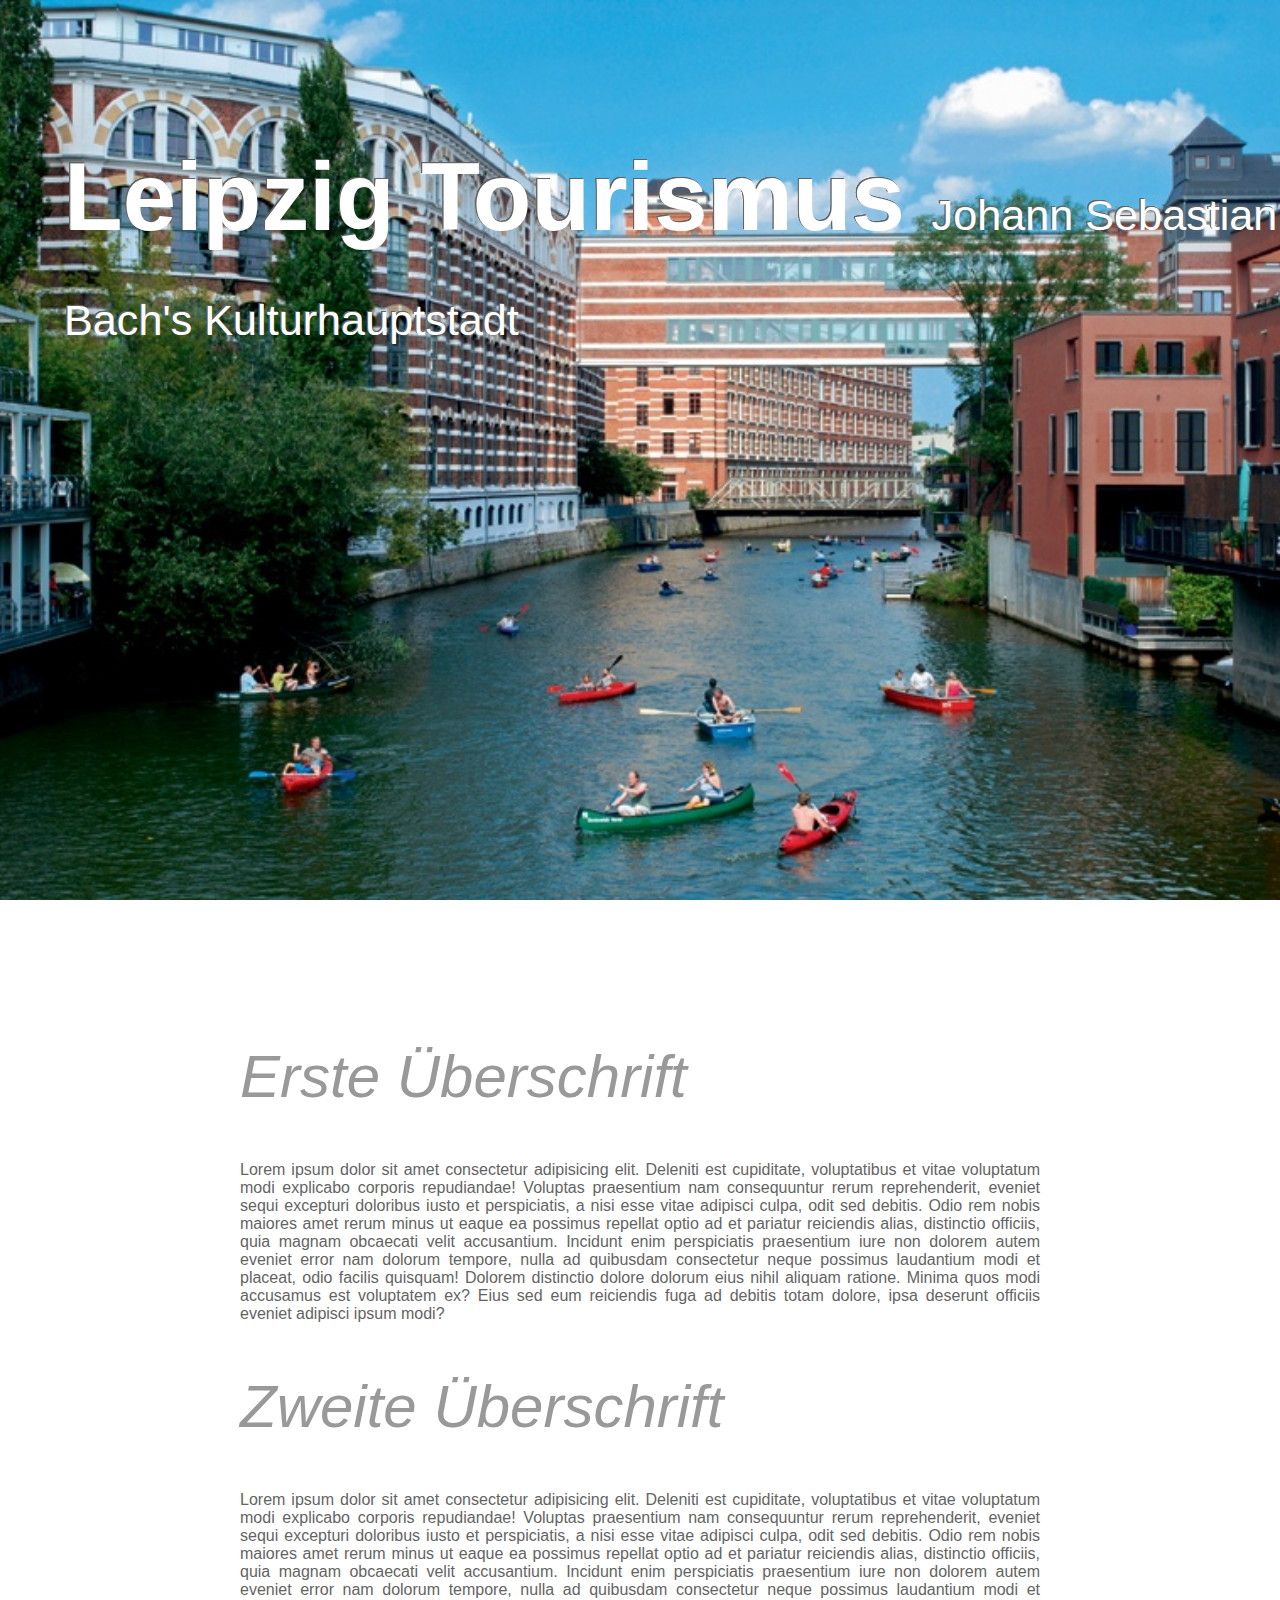
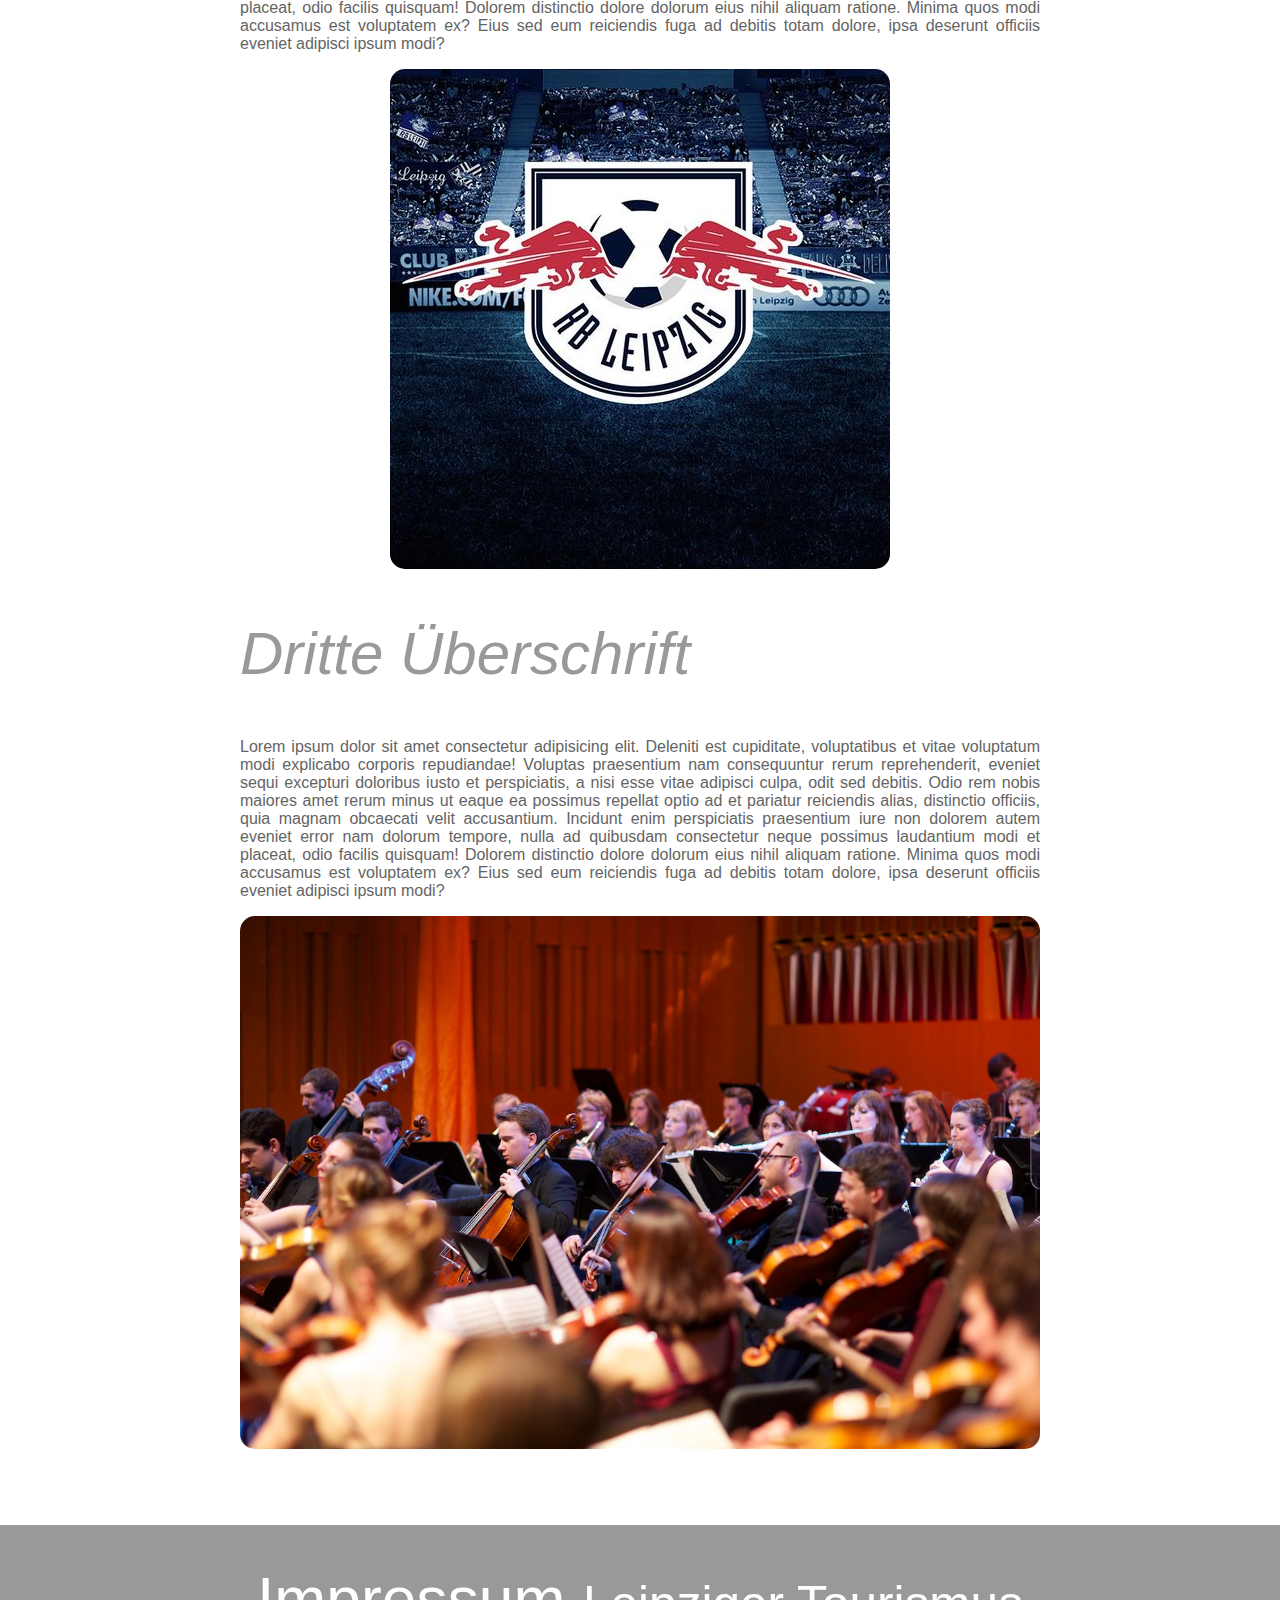
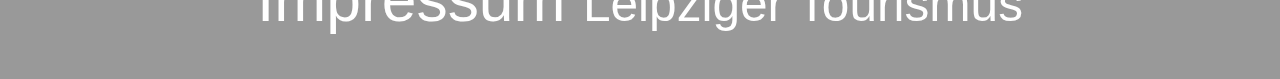
<file: HTMLDemo/index.html>
<!DOCTYPE html>
<html>

<head>
    <meta charset="utf-8" />
    <meta http-equiv="X-UA-Compatible" content="IE=edge">
    <title>Leipzig Tourismus</title>
    <meta name="viewport" content="width=device-width, initial-scale=1">
    <!--[if lt IE 9]>
            <link rel="stylesheet" type="text/css" media="screen" href="styles/iestyles.css" />        
        <![endif]-->

    <link rel="stylesheet" type="text/css" media="screen" href="styles/main.css" />
</head>

<body>
    <header>
        <h1>Leipzig Tourismus
            <span>Johann Sebastian Bach's Kulturhauptstadt</span>
        </h1>
    </header>
    <section>
        <article>
            <h2>Erste Überschrift</h2>
            <p>
                Lorem ipsum dolor sit amet consectetur adipisicing elit. Deleniti est cupiditate, voluptatibus et vitae voluptatum modi explicabo
                corporis repudiandae! Voluptas praesentium nam consequuntur rerum reprehenderit, eveniet sequi excepturi
                doloribus iusto et perspiciatis, a nisi esse vitae adipisci culpa, odit sed debitis. Odio rem nobis maiores
                amet rerum minus ut eaque ea possimus repellat optio ad et pariatur reiciendis alias, distinctio officiis,
                quia magnam obcaecati velit accusantium. Incidunt enim perspiciatis praesentium iure non dolorem autem eveniet
                error nam dolorum tempore, nulla ad quibusdam consectetur neque possimus laudantium modi et placeat, odio
                facilis quisquam! Dolorem distinctio dolore dolorum eius nihil aliquam ratione. Minima quos modi accusamus
                est voluptatem ex? Eius sed eum reiciendis fuga ad debitis totam dolore, ipsa deserunt officiis eveniet adipisci
                ipsum modi?
            </p>
        </article>
        <article>
            <h2>Zweite Überschrift</h2>
            <p>
                Lorem ipsum dolor sit amet consectetur adipisicing elit. Deleniti est cupiditate, voluptatibus et vitae voluptatum modi explicabo
                corporis repudiandae! Voluptas praesentium nam consequuntur rerum reprehenderit, eveniet sequi excepturi
                doloribus iusto et perspiciatis, a nisi esse vitae adipisci culpa, odit sed debitis. Odio rem nobis maiores
                amet rerum minus ut eaque ea possimus repellat optio ad et pariatur reiciendis alias, distinctio officiis,
                quia magnam obcaecati velit accusantium. Incidunt enim perspiciatis praesentium iure non dolorem autem eveniet
                error nam dolorum tempore, nulla ad quibusdam consectetur neque possimus laudantium modi et placeat, odio
                facilis quisquam! Dolorem distinctio dolore dolorum eius nihil aliquam ratione. Minima quos modi accusamus
                est voluptatem ex? Eius sed eum reiciendis fuga ad debitis totam dolore, ipsa deserunt officiis eveniet adipisci
                ipsum modi?
            </p>
            <img src="./images/02.jpg" alt="Lpg">
        </article>
        <article>
            <h2>Dritte Überschrift</h2>
            <p>
                Lorem ipsum dolor sit amet consectetur adipisicing elit. Deleniti est cupiditate, voluptatibus et vitae voluptatum modi explicabo
                corporis repudiandae! Voluptas praesentium nam consequuntur rerum reprehenderit, eveniet sequi excepturi
                doloribus iusto et perspiciatis, a nisi esse vitae adipisci culpa, odit sed debitis. Odio rem nobis maiores
                amet rerum minus ut eaque ea possimus repellat optio ad et pariatur reiciendis alias, distinctio officiis,
                quia magnam obcaecati velit accusantium. Incidunt enim perspiciatis praesentium iure non dolorem autem eveniet
                error nam dolorum tempore, nulla ad quibusdam consectetur neque possimus laudantium modi et placeat, odio
                facilis quisquam! Dolorem distinctio dolore dolorum eius nihil aliquam ratione. Minima quos modi accusamus
                est voluptatem ex? Eius sed eum reiciendis fuga ad debitis totam dolore, ipsa deserunt officiis eveniet adipisci
                ipsum modi?
            </p>
            <picture>
                <source srcset="./images/03.jpg" media="(min-width: 481px)">
                <img src="" alt="Lpg">
            </picture>
        </article>
    </section>
    <footer>
        <h3>Impressum
            <span>Leipziger Tourismus</span>
        </h3>
    </footer>
</body>

</html>

<!-- Gute Seite: https://codepen.io -->
</file>
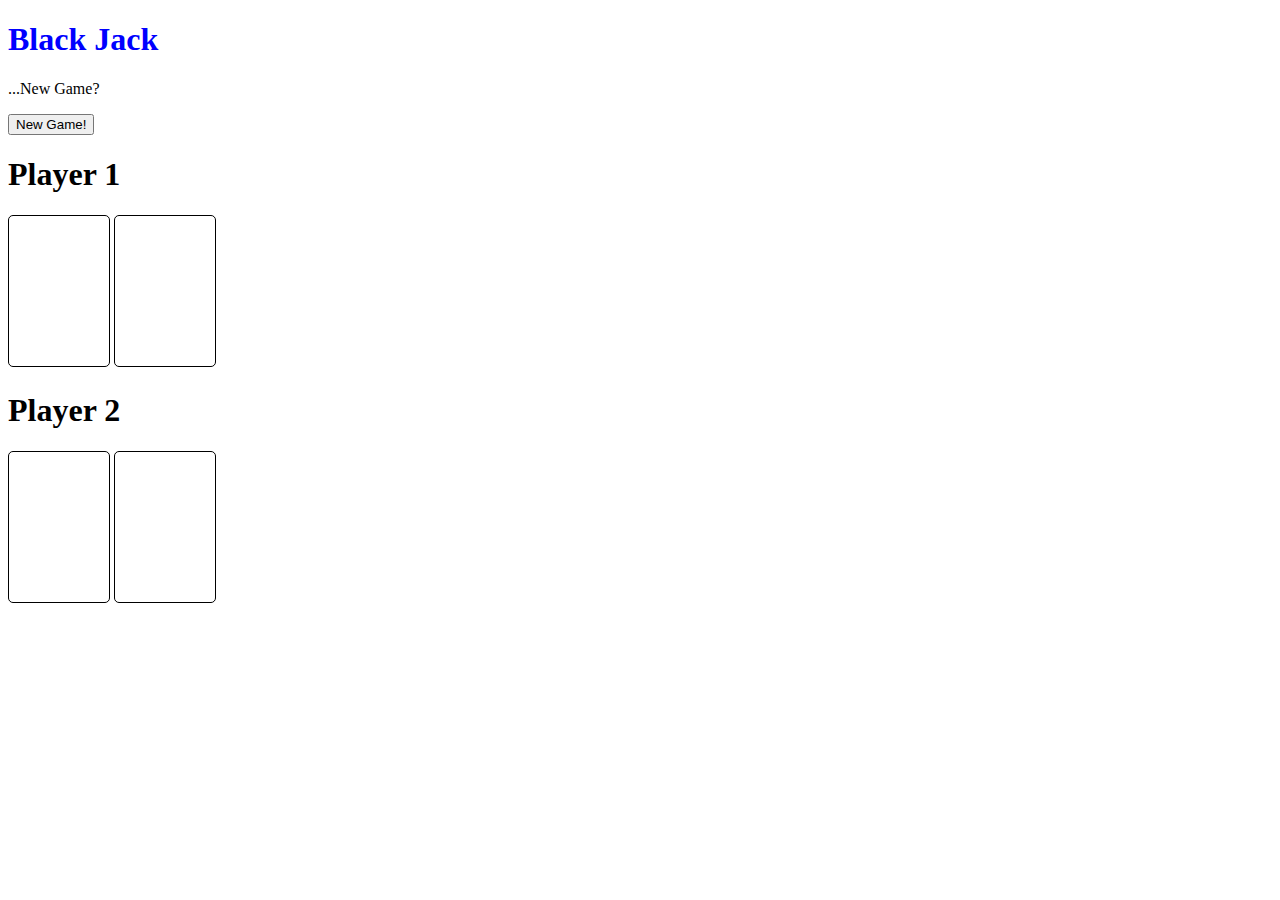
<file: HTMLDemo/jsDemo.html>
<!DOCTYPE html>
<html>

<head>
    <meta charset="utf-8" />
    <meta http-equiv="X-UA-Compatible" content="IE=edge">
    <title>JS Demo</title>
    <link rel="stylesheet" href="./Content/game.css">
</head>

<body>
    <h1 style="color:blue;">Black Jack</h1>
    <p id="text-area">...New Game?</p>
    <div>
        <button id="new-game-button">New Game!</button>
    </div>

    <div class="game-area">
        <section>
            <h1>Player 1</h1>
            <div class="card">
                <div class="upper">
                    <div class="card-value"></div>
                </div>
                <div class="lower">
                    <div class="card-value"></div>
                </div>
            </div>
            <div class="card">
                <div class="upper">
                    <div class="card-value"></div>
                </div>
                <div class="lower">
                    <div class="card-value"></div>
                </div>
            </div>
        </section>
        <section>
            <h1>Player 2</h1>
            <div class="card">
                <div class="upper">
                    <div class="card-value"></div>
                </div>
                <div class="lower">
                    <div class="card-value"></div>
                </div>
            </div>
            <div class="card">
                <div class="upper">
                    <div class="card-value"></div>
                </div>
                <div class="lower">
                    <div class="card-value"></div>
                </div>
            </div>
        </section>
    </div>


    <script src="./game/card.js"></script>
    <script src="./game/game.js"></script>
    <script src="./game/main.js"></script>
</body>

</html>
</file>
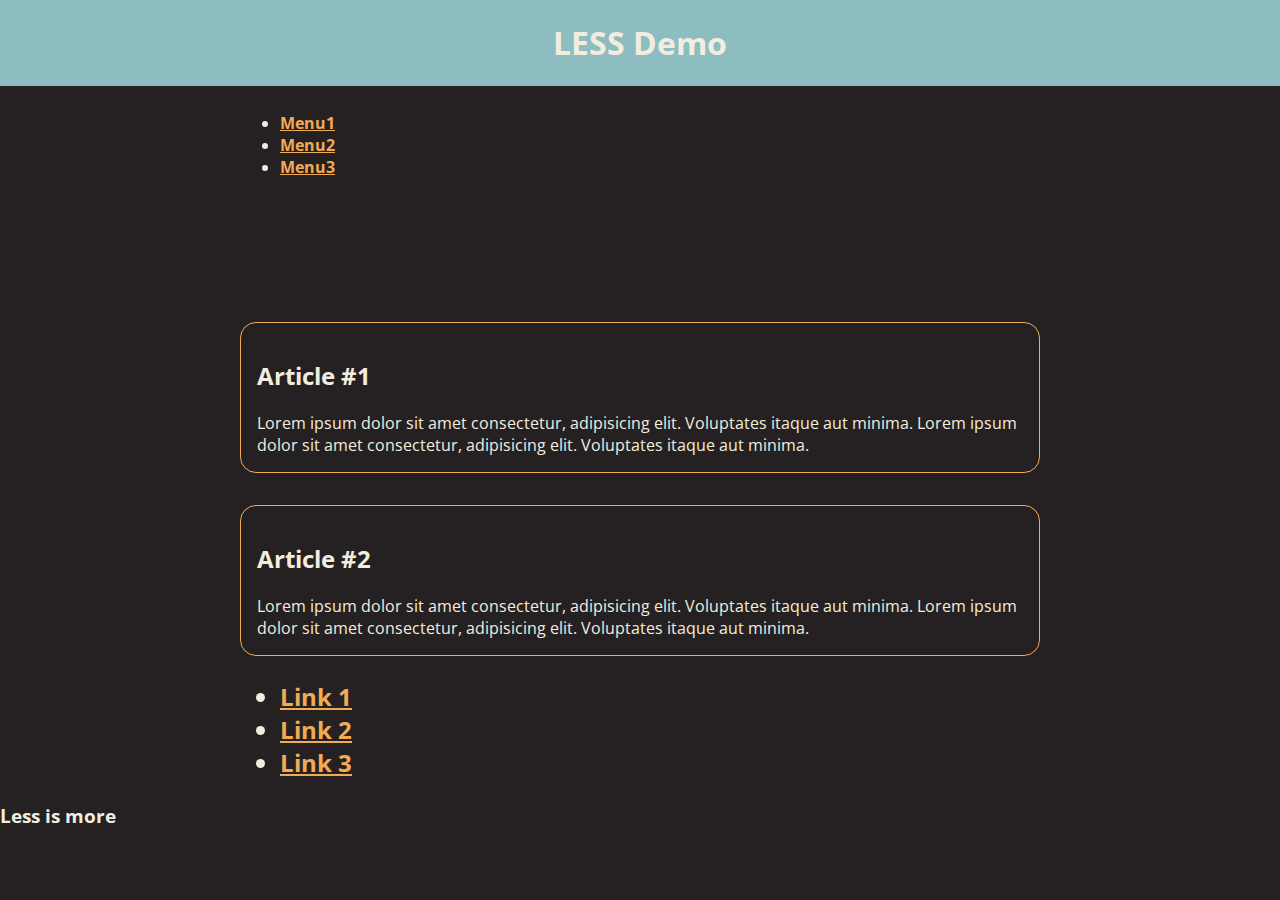
<file: HTMLDemo/lessDemo.html>
<!DOCTYPE html>
<html>
<head>
    <meta charset="utf-8" />
    <meta http-equiv="X-UA-Compatible" content="IE=edge">
    <title>Less Demo</title>
    <meta name="viewport" content="width=device-width, initial-scale=1">
    <link rel="stylesheet" type="text/css" media="screen" href="./Content/myLess.min.css" />
</head>
<body>
    <header>
        <h1>LESS Demo</h1>
    </header>    
    <section>
        <ul>
            <li><a href="">Menu1</a></li>
            <li><a href="">Menu2</a></li>
            <li><a href="">Menu3</a></li>
        </ul>
    </section>
    <section>
        <article>
            <header>
                <h2>Article #1</h2>
            </header>
            <section>
                Lorem ipsum dolor sit amet consectetur, adipisicing elit. Voluptates itaque aut minima.
                Lorem ipsum dolor sit amet consectetur, adipisicing elit. Voluptates itaque aut minima.
            </section>
        </article>
        <article>
                <header>
                    <h2>Article #2</h2>
                </header>
                <section>
                    Lorem ipsum dolor sit amet consectetur, adipisicing elit. Voluptates itaque aut minima.
                    Lorem ipsum dolor sit amet consectetur, adipisicing elit. Voluptates itaque aut minima.
                </section>
            </article>
            <aside>
                <h2>
                    <ul>
                        <li><a href="#">Link 1</a></li>
                        <li><a href="#">Link 2</a></li>
                        <li><a href="#">Link 3</a></li>
                    </ul>
                </h2>
            </aside>
    </section>
    <footer>
        <h3>Less is more</h3>
    </footer>
</body>
</html>
</file>
<file: HTMLDemo/styles/main.css>
html, body {
    height:100%;
    margin:0;
}

body {
    font-family: Arial, Helvetica, sans-serif;
    margin:0;
    color:#646464;
}

header {
    background-image: url('../images/01.jpg');
    width:100%;
    height:100%;
    margin:0 0 4rem 0;
    background-size:cover;
    background-position: 50% 50%;
}

header h1 {
    position: absolute;
    left: 5%;
    top:10%;
    color:white;
    text-shadow:
        -1px -1px 0 #646464,
        -1px -1px 0 #646464,
        -1px -1px 0 #646464,
        -1px -1px 0 #646464;
    font-size:6rem;
    font-weight:700;
    line-height:0.9em;
}

header h1 span {
    font-weight: 500;
    font-size:2.7rem;
}

section {
    max-width:50rem;
    margin-left:auto;
    margin-right:auto;
    padding:1.75em;
    text-align:justify;
}

section h2 {
    font-weight:400;
    font-size:3.75rem;
    font-style:italic;
    color:#999999;
}

section img {
    max-width:100%;
    max-height:100%;
    border-radius:15px;
    display:block;
    margin-top:1em;
    margin-left:auto;
    margin-right:auto;

}

footer {
    background-color:#999999;
    width:100%;
    height:auto;
    text-align:center;
    margin-top:3em;
}

footer h3 {
    color:white;
    font-weight:300;
    font-size:3.9rem;
    line-height:0.85em;
    padding:3rem 3rem;
    margin:0;
}

footer h3 span {
    font-size:3.1rem;
}

@media screen and (min-width:480px) and (max-width:768px){
    body {
        background-color:coral;
    }
    header h1 {
        font-size:3.5rem;
    }
    header h1 span {
        font-size:1rem;
    }
    section h2 {
        font-size:1.3rem;
    }
    footer h3 {
        font-size:2rem;
    }
    footer h3 span {
        font-size:1.5rem;
    }
}

@media screen and (max-width:480px) {
    body {
        background-color:lightblue;
    }
    header h1 {
        top:30%;
        font-size:1.9rem;
    }
    header h1 span {
        font-size:0.7rem;
    }
    section img {
        display:none;
    }
    section h2 {
        font-size:1.3rem;
    }
    footer h3 span {
        font-size:0.9rem;
    }
}
</file>
<file: HTMLDemo/Content/game.css>
.card {
    display: inline-block;
    font-size:20px;
    border:1px solid black;
    width:100px;
    height:150px;
    border-radius: 5px;
    position: relative;
}

.upper, .lower {
    position: absolute;
}

.upper {
    top: 5px;
    left: 10px;
}

.lower {
    bottom: 5px;
    right: 10px;
    transform: rotate(180deg);
}
</file>
<file: HTMLDemo/Content/myLess.min.css>
﻿@import url(https://fonts.googleapis.com/css?family=Open+Sans);nav ul,nav li{list-style:none;margin:0;padding:0;border:0;}nav ul{text-align:center;}nav li{display:inline-block;}nav a{font-weight:bold;}nav a:link,nav a:visited{color:#f1ab53;}nav a:hover{color:#f3eddf;}html,body{margin:0;height:100%;}body{background-color:#252122;font-family:'Open Sans',sans-serif;color:#f3eddf;}body a{font-weight:bold;}body a:link,body a:visited{color:#f1ab53;}body a:hover{color:#f3eddf;}body>header{background-color:#8dbdc1;width:100%;height:auto;text-align:center;position:absolute;}body>section{max-width:50rem;margin-left:auto;margin-right:auto;padding-top:6rem;}article{border:1px solid #f1ab53;padding:1rem;margin-top:2rem;border-radius:1rem;}
</file>
